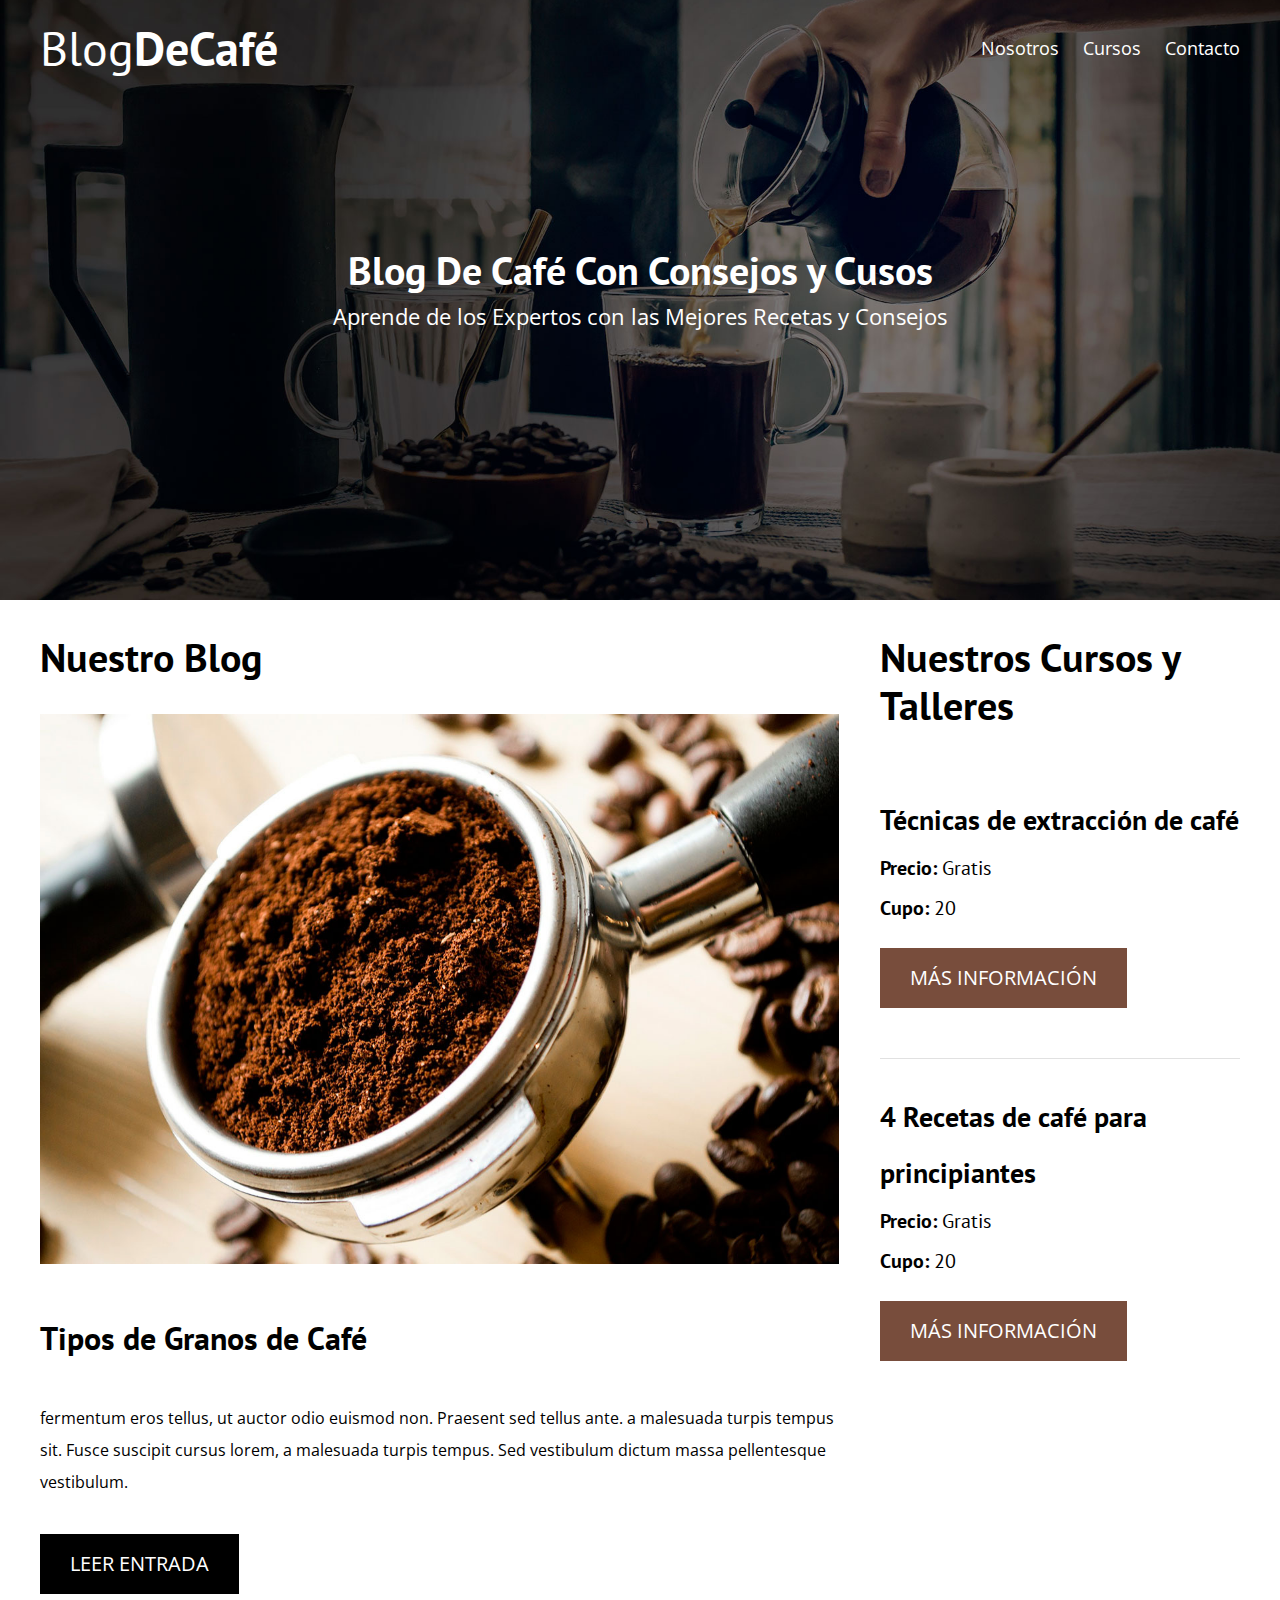
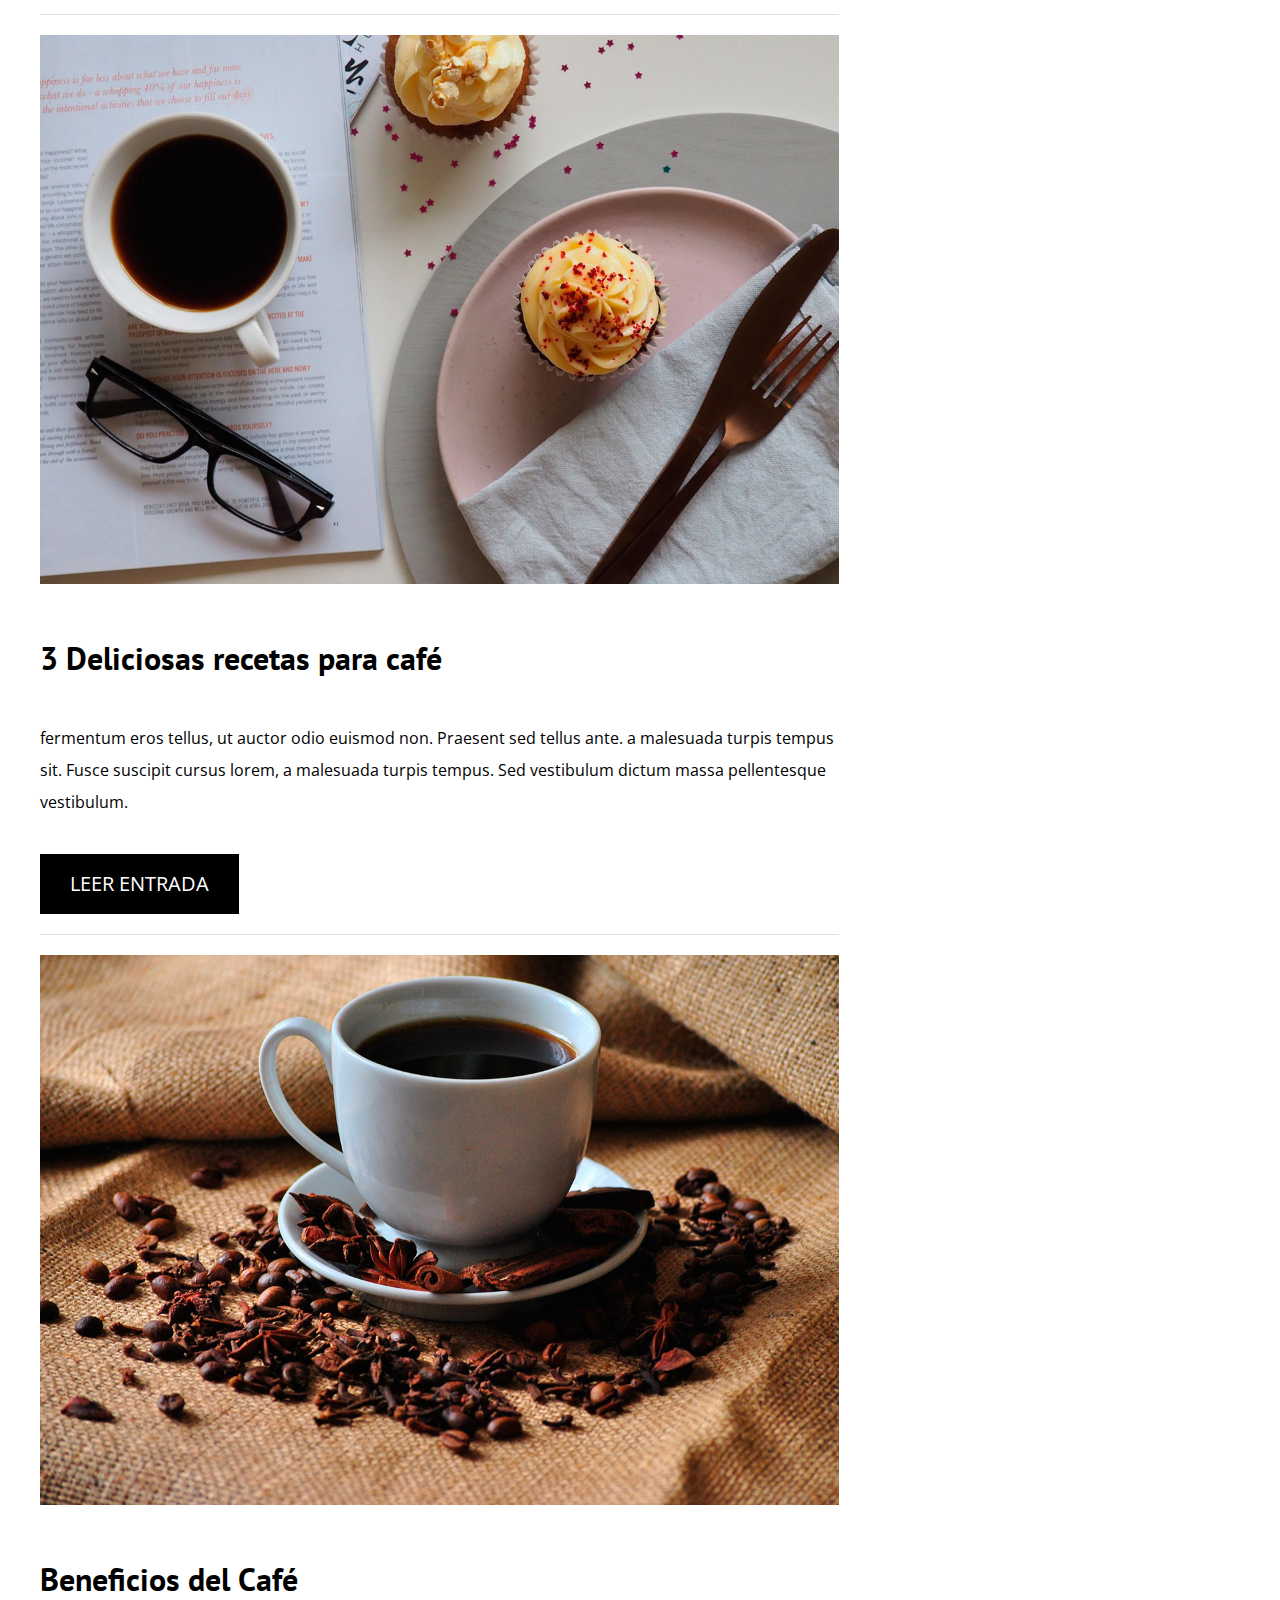
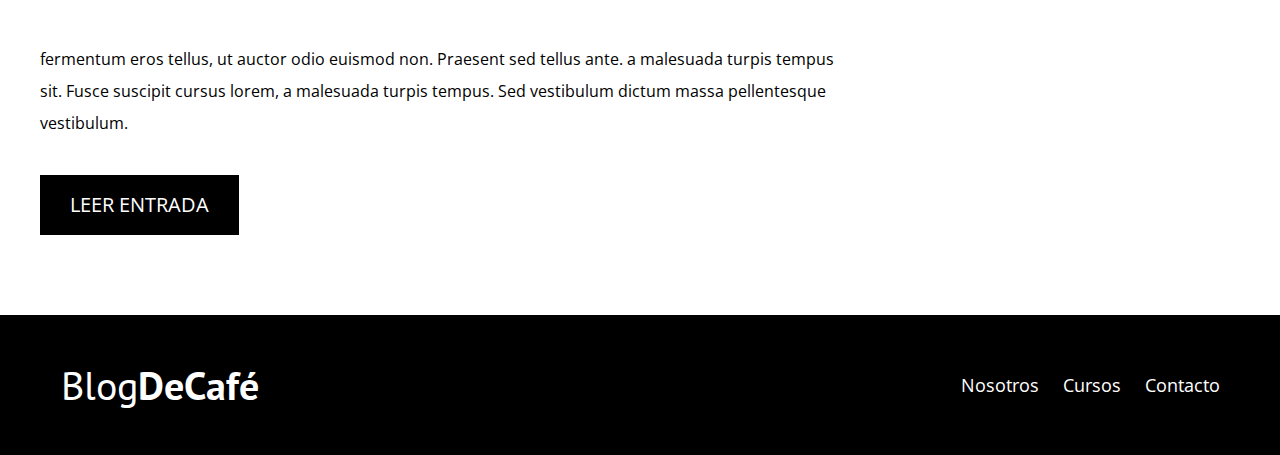
<file: index.html>
<!DOCTYPE html>
<html lang="en">
<head>
    <meta charset="UTF-8">
    <meta name="viewport" content="width=device-width, initial-scale=1.0">
    <title>Blog De Café</title>
    <link href="https://fonts.googleapis.com/css2?family=Open+Sans&family=PT+Sans:wght@400;700&display=swap" rel="stylesheet">
    <link rel="stylesheet" href="css/normalize.css">
    <link rel="stylesheet" href="css/style.css">
</head>
<body>
    <header class="site-header">
        <div class="contenedor">
            <div class="barra">
                <a href="index.html">
                <h1 class="no-margin">Blog<span>DeCafé</span></h1>
                </a>
                <nav class="navegacion">
                    <a href="nosotros.html">Nosotros</a>
                    <a href="cursos.html">Cursos</a>
                    <a href="contacto.html">Contacto</a>
                </nav>
            </div> 
        </div>

        <div class="texto-header">
            <h2 class="no-margin">Blog De Café Con Consejos y Cusos</h2>
            <p class="no-margin">Aprende de los Expertos con las Mejores Recetas y Consejos</p>
        </div>
    </header>

    <div class="contenido-principal contenedor">
        <main class="blog">
            <h2>Nuestro Blog</h2>

            <article class="entrada-blog">
                <div class="imagen">
                    <img src="img/blog1.jpg" alt="Imagen Blog">
                </div>
                <div class="contenido-blog">
                    <h3>Tipos de Granos de Café</h3>
                    <p>fermentum eros tellus, ut auctor odio euismod non. 
                    Praesent sed tellus ante. a malesuada turpis tempus sit.
                    Fusce suscipit cursus lorem, a malesuada turpis tempus.
                    Sed vestibulum dictum massa pellentesque vestibulum.</p>
                    <a class="btn btn-primario">Leer Entrada</a>
                </div>

                <div class="imagen">
                    <img src="img/blog2.jpg" alt="Imagen Blog">
                </div>
                <div class="contenido-blog">
                    <h3>3 Deliciosas recetas para café</h3>
                    <p>fermentum eros tellus, ut auctor odio euismod non. 
                    Praesent sed tellus ante. a malesuada turpis tempus sit.
                    Fusce suscipit cursus lorem, a malesuada turpis tempus.
                    Sed vestibulum dictum massa pellentesque vestibulum.</p>
                    <a class="btn btn-primario">Leer Entrada</a>
                </div>

                <div class="imagen">
                    <img src="img/blog3.jpg" alt="Imagen Blog">
                </div>
                <div class="contenido-blog">
                    <h3>Beneficios del Café</h3>
                    <p>fermentum eros tellus, ut auctor odio euismod non. 
                    Praesent sed tellus ante. a malesuada turpis tempus sit.
                    Fusce suscipit cursus lorem, a malesuada turpis tempus.
                    Sed vestibulum dictum massa pellentesque vestibulum.</p>
                    <a class="btn btn-primario">Leer Entrada</a>
                </div>
            </article>
        </main>
        <aside class="cursos">
            <h2>Nuestros Cursos y Talleres</h2>

            <ul class="cursos-lista">
                <li class="curso">
                    <h4 class="no-margin">Técnicas de extracción de café</h4>
                    <p class="no-margin">Precio: <span>Gratis</span></p>
                    <p class="no-margin">Cupo: <span>20</span></p>
                    <a href="cursos.html" class="btn btn-secundario">Más Información</a>
                </li>
                <li class="curso">
                    <h4 class="no-margin">4 Recetas de café para principiantes</h4>
                    <p class="no-margin">Precio: <span>Gratis</span></p>
                    <p class="no-margin">Cupo: <span>20</span></p>
                    <a href="cursos.html" class="btn btn-secundario">Más Información</a>
                </li>
            </ul>
        </aside>

    </div>

    <footer class="site-footer">
        <div class="contenedor">
            <div class="barra">
                <a href="index.html">
                <p class="no-margin">Blog<span>DeCafé</span></p> 
                </a>
                <nav class="navegacion">
                    <a href="nosotros.html">Nosotros</a>
                    <a href="cursos.html">Cursos</a>
                    <a href="contacto.html">Contacto</a>
                </nav>
            </div>
        </div>
    </footer>

</body>
</html>
</file>
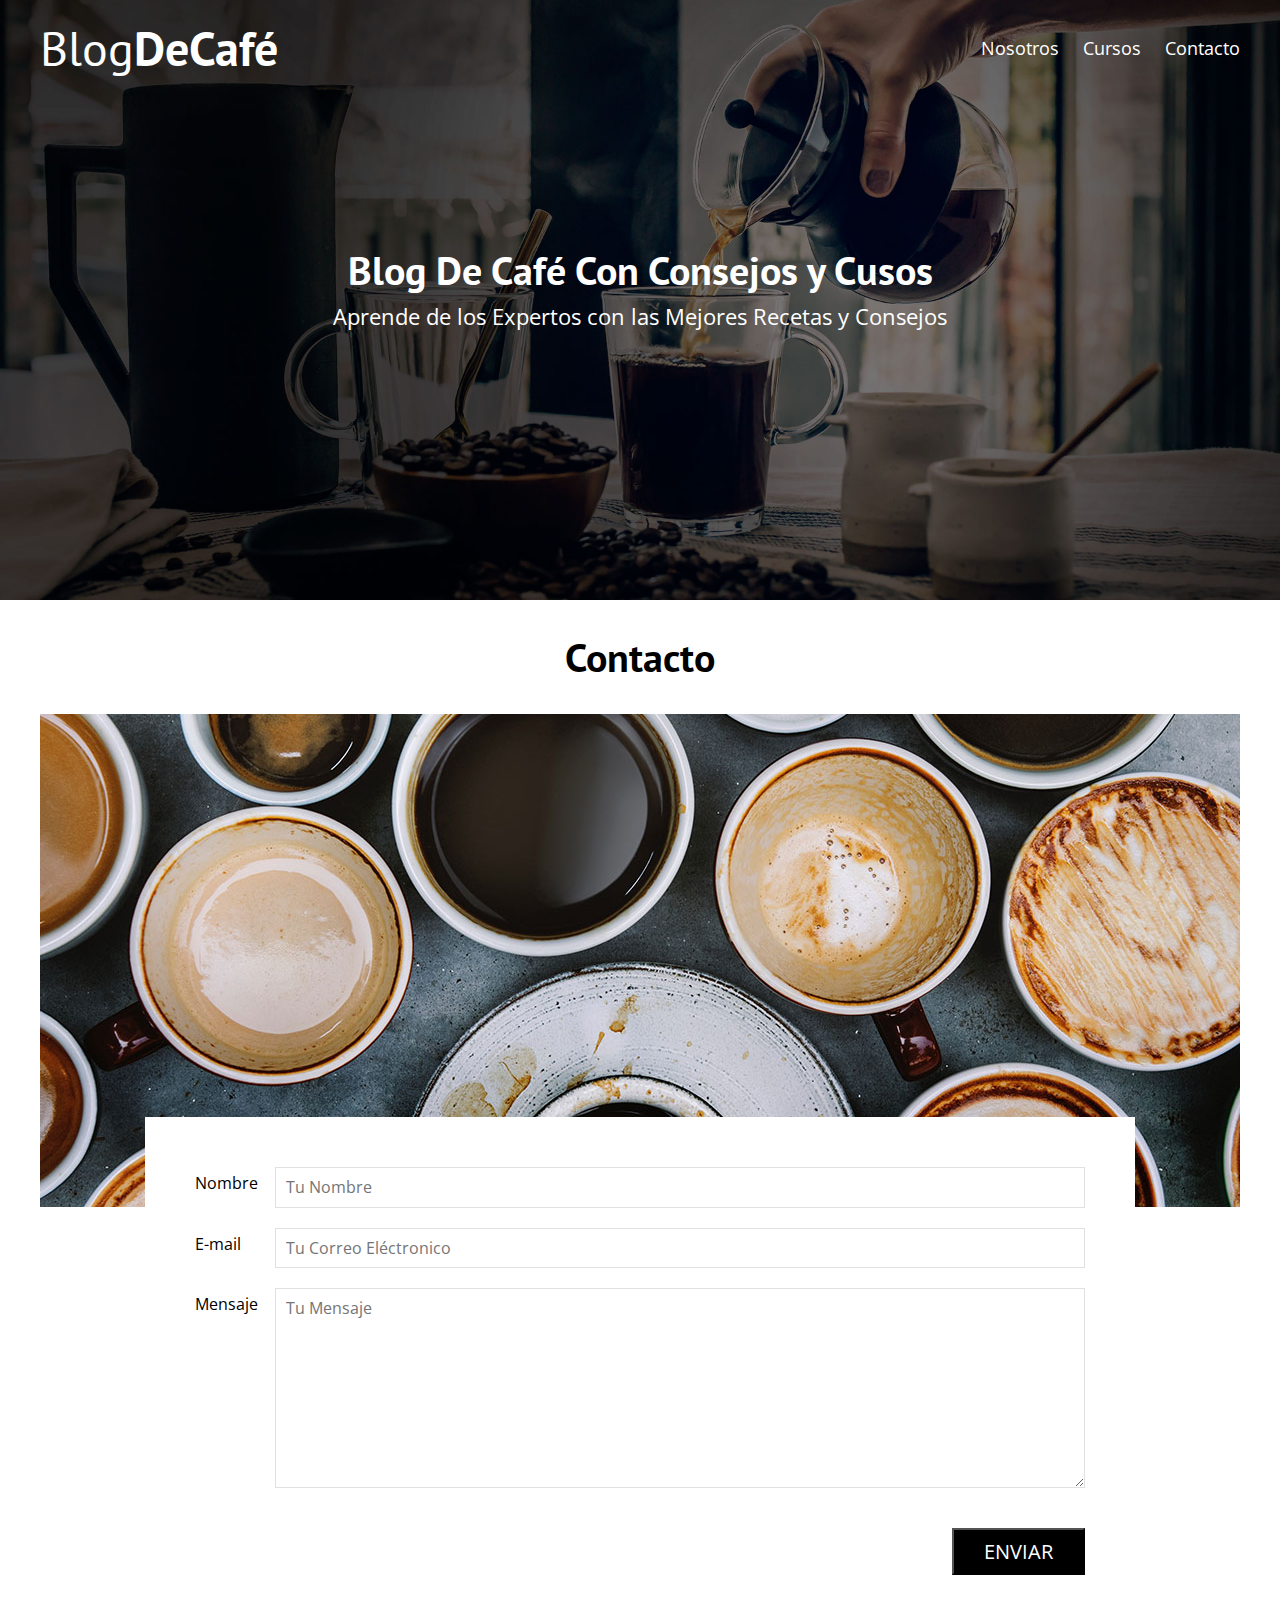
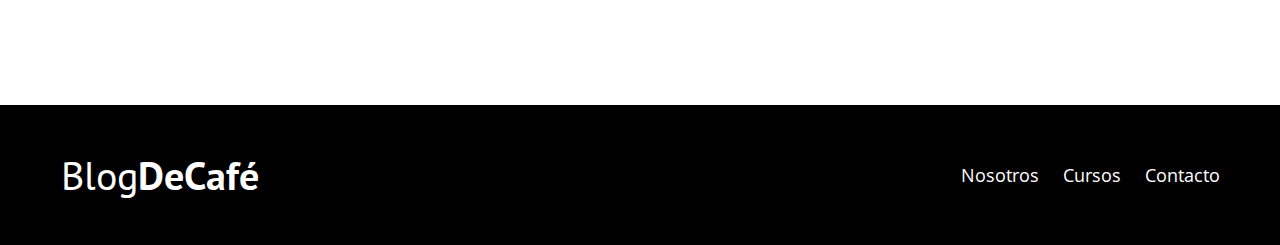
<file: contacto.html>
<!DOCTYPE html>
<html lang="en">
<head>
    <meta charset="UTF-8">
    <meta name="viewport" content="width=device-width, initial-scale=1.0">
    <title>Blog De Café</title>
    <link href="https://fonts.googleapis.com/css2?family=Open+Sans&family=PT+Sans:wght@400;700&display=swap" rel="stylesheet">
    <link rel="stylesheet" href="css/normalize.css">
    <link rel="stylesheet" href="css/style.css">
</head>
<body>
    <header class="site-header">
        <div class="contenedor">
            <div class="barra">
                <a href="index.html">
                <h1 class="no-margin">Blog<span>DeCafé</span></h1>
                </a>
                <nav class="navegacion">
                    <a href="nosotros.html">Nosotros</a>
                    <a href="cursos.html">Cursos</a>
                    <a href="contacto.html">Contacto</a>
                </nav>
            </div> 
        </div>

        <div class="texto-header">
            <h2 class="no-margin">Blog De Café Con Consejos y Cusos</h2>
            <p class="no-margin">Aprende de los Expertos con las Mejores Recetas y Consejos</p>
        </div>
    </header>

    <main class="contenedor">
        <h2 class="centrar-texto">Contacto</h2>

        <div class="grid centrar-columnas">
            <div class="columnas-12">
                <img src="/img/contacto.jpg" alt="Imagen Contacto">
            </div>

            <div class="columnas-10 formulario-contacto">
                <form action="#">
                    <div class="campo">
                        <label for="Nombre">Nombre</label>
                        <input type="text" id="Nombre" placeholder="Tu Nombre">
                    </div>
                    <div class="campo">
                        <label for="Email">E-mail</label>
                        <input type="email" id="Email" placeholder="Tu Correo Eléctronico">
                    </div>
                    <div class="campo mensaje">
                        <label for="Mensaje">Mensaje</label>
                        <textarea placeholder="Tu Mensaje" id="Mensaje"></textarea>
                    </div>

                    <div class="campo enviar">
                        <input class="btn btn-primario" type="submit" value="Enviar">
                    </div>
                </form>
                
            </div>
        </div>
        
    </main>

    <footer class="site-footer">
        <div class="contenedor">
            <div class="barra">
                <a href="index.html">
                <p class="no-margin">Blog<span>DeCafé</span></p> 
                </a>
                <nav class="navegacion">
                    <a href="nosotros.html">Nosotros</a>
                    <a href="cursos.html">Cursos</a>
                    <a href="contacto.html">Contacto</a>
                </nav>
            </div>
        </div>
    </footer>

</body>
</html>
</file>
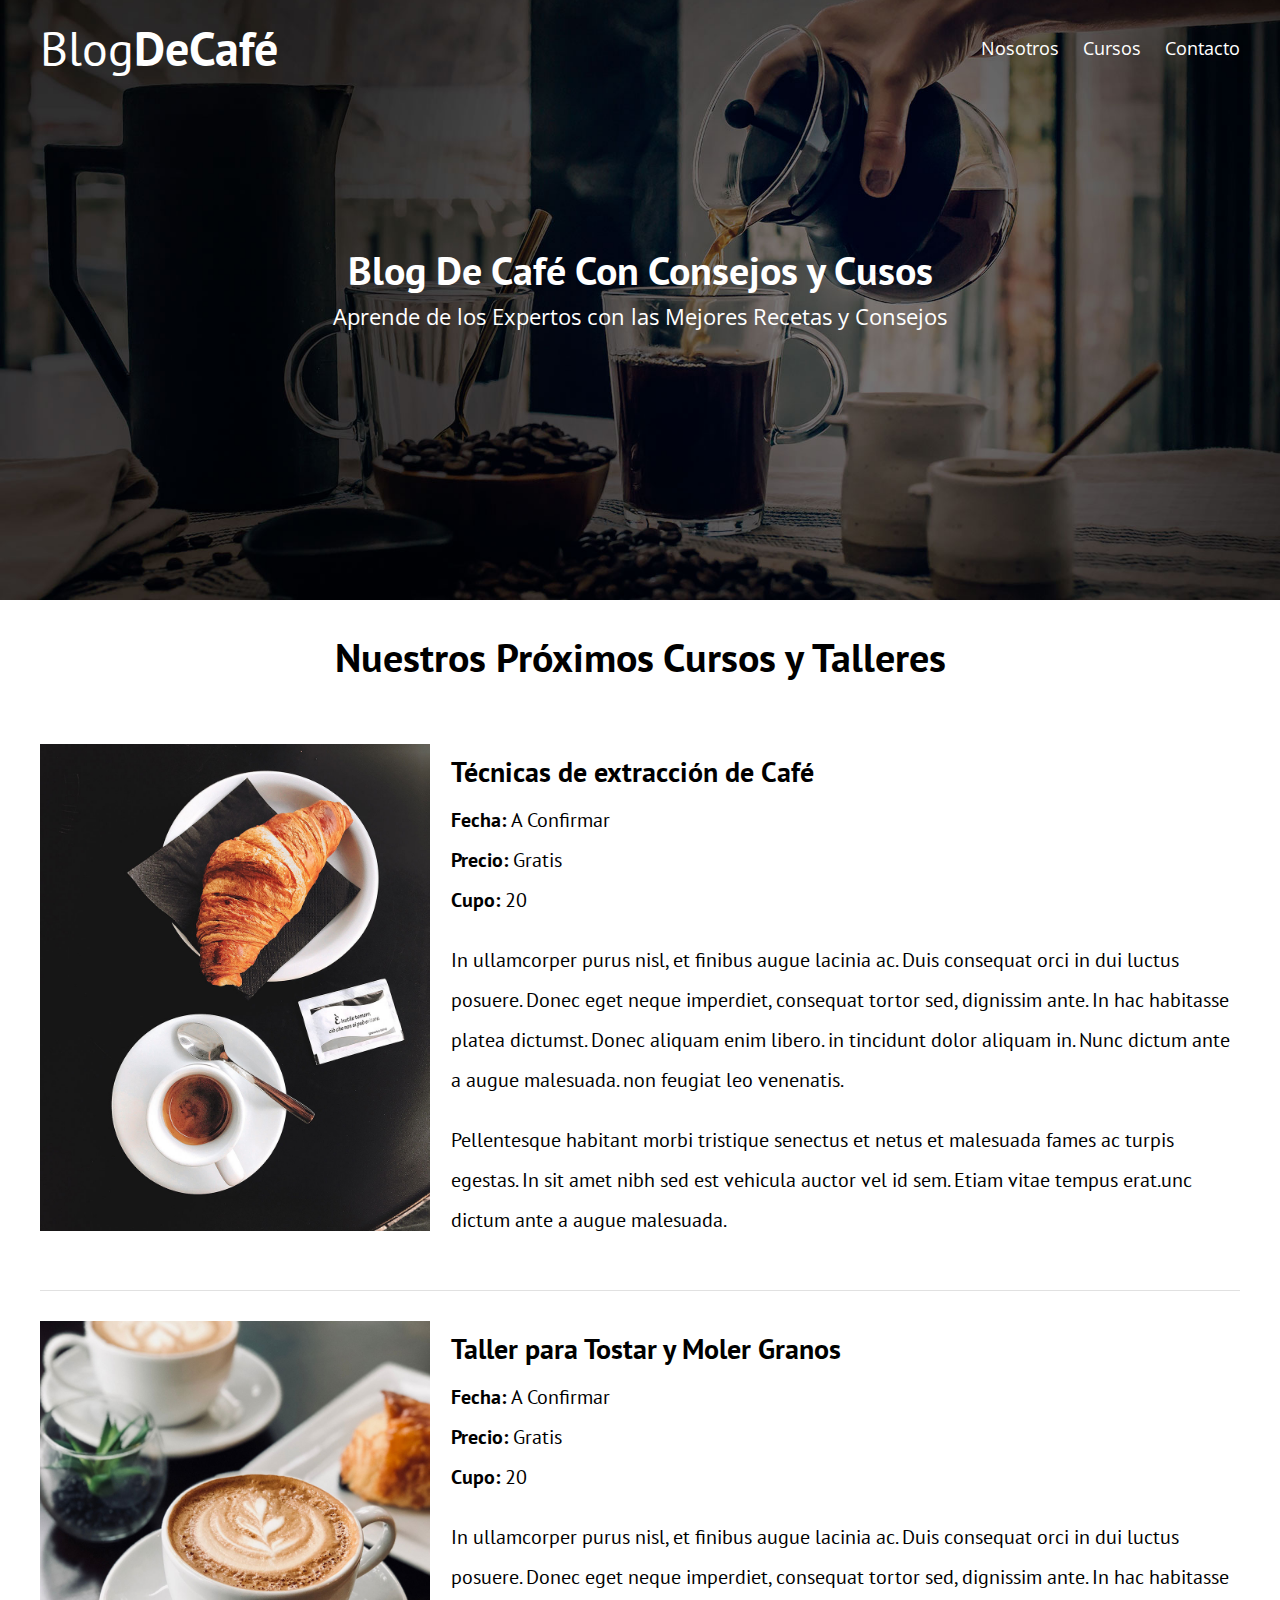
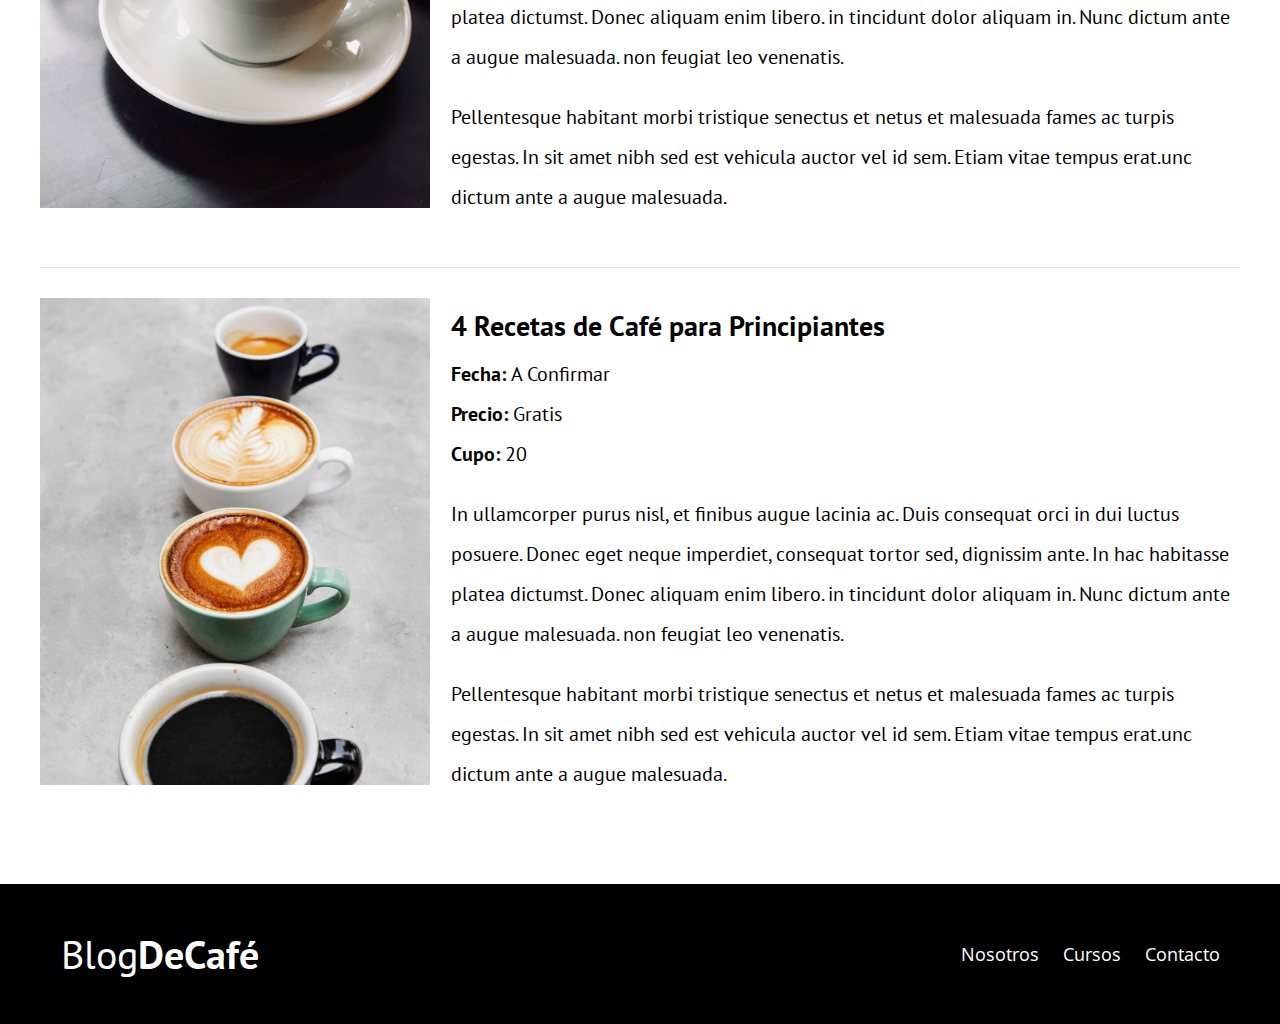
<file: cursos.html>
<!DOCTYPE html>
<html lang="en">
<head>
    <meta charset="UTF-8">
    <meta name="viewport" content="width=device-width, initial-scale=1.0">
    <title>Blog De Café</title>
    <link href="https://fonts.googleapis.com/css2?family=Open+Sans&family=PT+Sans:wght@400;700&display=swap" rel="stylesheet">
    <link rel="stylesheet" href="css/normalize.css">
    <link rel="stylesheet" href="css/style.css">
</head>
<body>
    <header class="site-header">
        <div class="contenedor">
            <div class="barra">
                <a href="index.html">
                <h1 class="no-margin">Blog<span>DeCafé</span></h1>
                </a>
                <nav class="navegacion">
                    <a href="nosotros.html">Nosotros</a>
                    <a href="cursos.html">Cursos</a>
                    <a href="contacto.html">Contacto</a>
                </nav>
            </div> 
        </div>

        <div class="texto-header">
            <h2 class="no-margin">Blog De Café Con Consejos y Cusos</h2>
            <p class="no-margin">Aprende de los Expertos con las Mejores Recetas y Consejos</p>
        </div>
    </header>

    <main class="contenedor">
            <h2 class="centrar-texto">Nuestros Próximos Cursos y Talleres</h2>
    

        <article class="curso grid">
            <div class="columnas-4">
                <img src="img/curso1.jpg" alt="Imagen Curso">
            </div>
            <div class="columnas-8">
                <h4 class="no-margin">Técnicas de extracción de Café</h4>
                <p class="no-margin">Fecha: <span>A Confirmar</span></p>
                <p class="no-margin">Precio: <span>Gratis</span></p>
                <p class="no-margin">Cupo: <span>20</span></p>

                <p class="descripcion">In ullamcorper purus nisl, et finibus augue lacinia ac. 
                    Duis consequat orci in dui luctus posuere. 
                    Donec eget neque imperdiet, consequat tortor sed, dignissim ante. 
                    In hac habitasse platea dictumst. Donec aliquam enim libero. 
                    in tincidunt dolor aliquam in. Nunc dictum ante a augue malesuada. 
                    non feugiat leo venenatis.
                </p>
                <p class="descripcion">Pellentesque habitant morbi tristique senectus et netus et 
                    malesuada fames ac turpis egestas. In sit amet nibh sed est vehicula auctor vel id sem. 
                    Etiam vitae tempus erat.unc dictum ante a augue malesuada.
                </p>

            </div>
        </article>
        <article class="curso grid">
            <div class="columnas-4">
                <img src="img/curso2.jpg" alt="Imagen Curso">
            </div>
            <div class="columnas-8">
                <h4 class="no-margin">Taller para Tostar y Moler Granos</h4>
                <p class="no-margin">Fecha: <span>A Confirmar</span></p>
                <p class="no-margin">Precio: <span>Gratis</span></p>
                <p class="no-margin">Cupo: <span>20</span></p>

                <p class="descripcion">In ullamcorper purus nisl, et finibus augue lacinia ac. 
                    Duis consequat orci in dui luctus posuere. 
                    Donec eget neque imperdiet, consequat tortor sed, dignissim ante. 
                    In hac habitasse platea dictumst. Donec aliquam enim libero. 
                    in tincidunt dolor aliquam in. Nunc dictum ante a augue malesuada. 
                    non feugiat leo venenatis.
                </p>
                <p class="descripcion">Pellentesque habitant morbi tristique senectus et netus et 
                    malesuada fames ac turpis egestas. In sit amet nibh sed est vehicula auctor vel id sem. 
                    Etiam vitae tempus erat.unc dictum ante a augue malesuada.
                </p>

            </div>
        </article>
        <article class="curso grid">
            <div class="columnas-4">
                <img src="img/curso3.jpg" alt="Imagen Curso">
            </div>
            <div class="columnas-8">
                <h4 class="no-margin">4 Recetas de Café para Principiantes</h4>
                <p class="no-margin">Fecha: <span>A Confirmar</span></p>
                <p class="no-margin">Precio: <span>Gratis</span></p>
                <p class="no-margin">Cupo: <span>20</span></p>

                <p class="descripcion">In ullamcorper purus nisl, et finibus augue lacinia ac. 
                    Duis consequat orci in dui luctus posuere. 
                    Donec eget neque imperdiet, consequat tortor sed, dignissim ante. 
                    In hac habitasse platea dictumst. Donec aliquam enim libero. 
                    in tincidunt dolor aliquam in. Nunc dictum ante a augue malesuada. 
                    non feugiat leo venenatis.
                </p>
                <p class="descripcion">Pellentesque habitant morbi tristique senectus et netus et 
                    malesuada fames ac turpis egestas. In sit amet nibh sed est vehicula auctor vel id sem. 
                    Etiam vitae tempus erat.unc dictum ante a augue malesuada.
                </p>

                

            </div>
        </article>
    </main>

    <footer class="site-footer">
        <div class="contenedor">
            <div class="barra">
                <a href="index.html">
                <p class="no-margin">Blog<span>DeCafé</span></p> 
                </a>
                <nav class="navegacion">
                    <a href="nosotros.html">Nosotros</a>
                    <a href="cursos.html">Cursos</a>
                    <a href="contacto.html">Contacto</a>
                </nav>
            </div>
        </div>
    </footer>

</body>
</html>
</file>
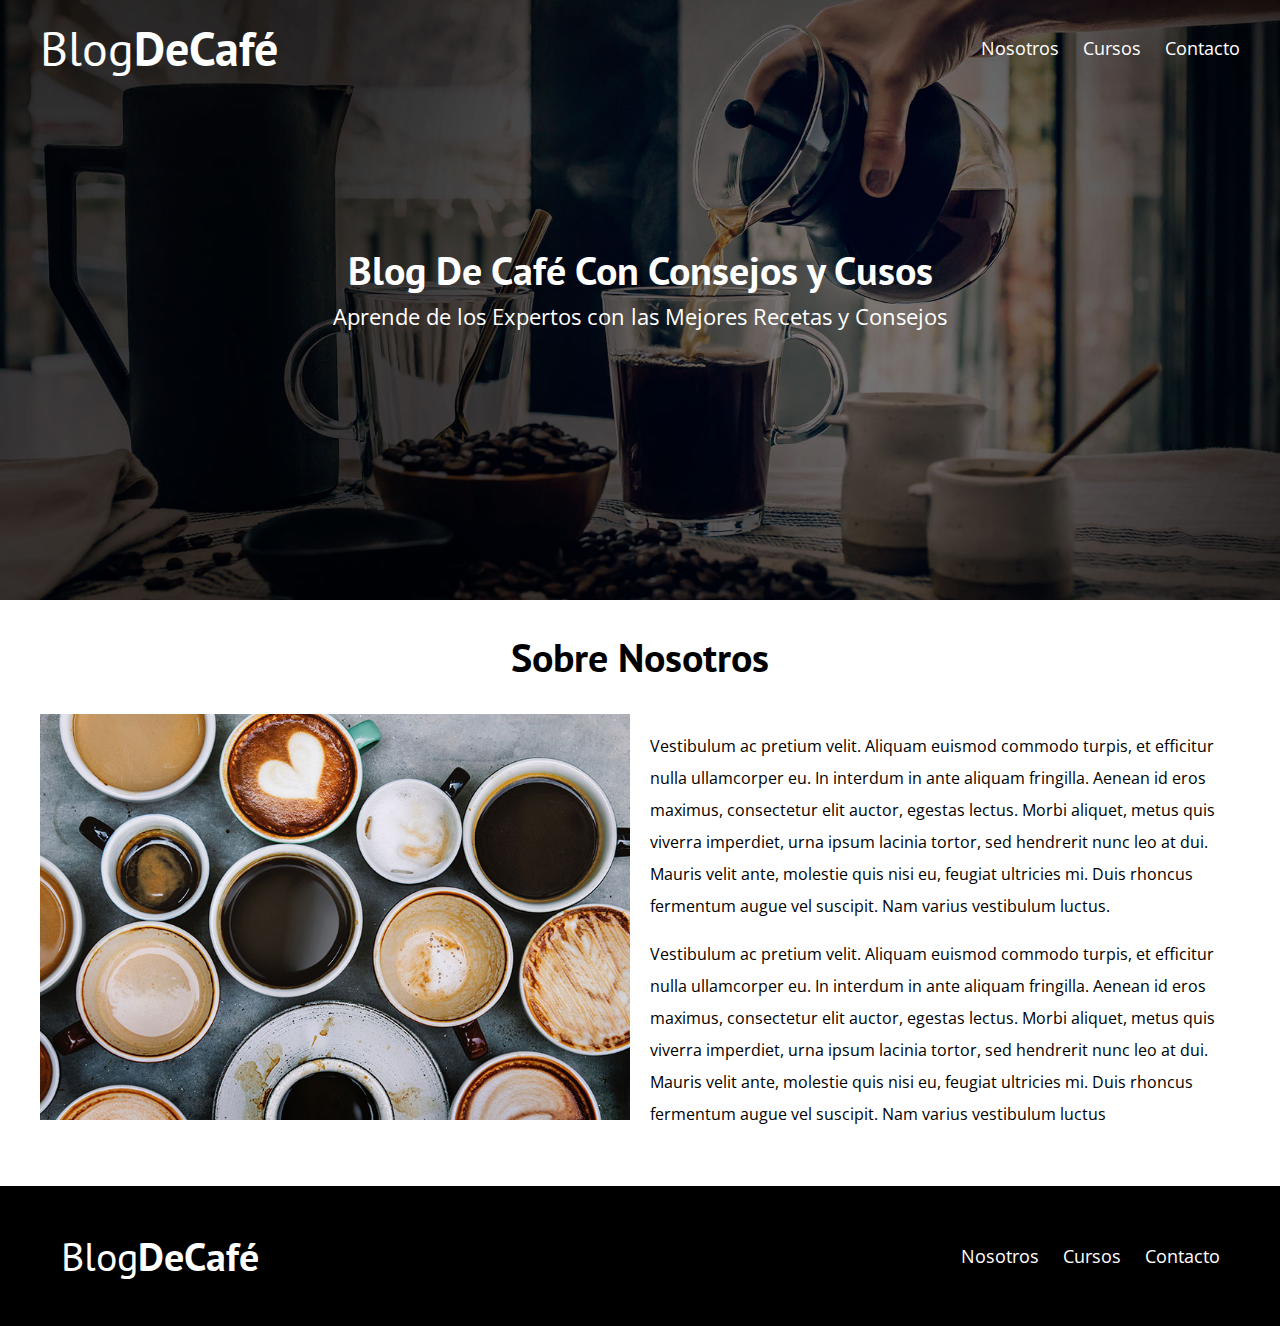
<file: nosotros.html>
<!DOCTYPE html>
<html lang="en">
<head>
    <meta charset="UTF-8">
    <meta name="viewport" content="width=device-width, initial-scale=1.0">
    <title>Blog De Café</title>
    <link href="https://fonts.googleapis.com/css2?family=Open+Sans&family=PT+Sans:wght@400;700&display=swap" rel="stylesheet">
    <link rel="stylesheet" href="css/normalize.css">
    <link rel="stylesheet" href="css/style.css">
</head>
<body>
    <header class="site-header">
        <div class="contenedor">
            <div class="barra">
                <a href="index.html">
                <h1 class="no-margin">Blog<span>DeCafé</span></h1>
                </a>
                <nav class="navegacion">
                    <a href="nosotros.html">Nosotros</a>
                    <a href="cursos.html">Cursos</a>
                    <a href="contacto.html">Contacto</a>
                </nav>
            </div> 
        </div>

        <div class="texto-header">
            <h2 class="no-margin">Blog De Café Con Consejos y Cusos</h2>
            <p class="no-margin">Aprende de los Expertos con las Mejores Recetas y Consejos</p>
        </div>
    </header>

    <main class="contenedor">
        <h2 class="centrar-texto">Sobre Nosotros</h2>
        <div class="grid">
            <div class="columnas-6">
                <img src="img/nosotros.jpg" alt="Imagen Nosotros">
            </div>
            <div class="columnas-6">
                <p>Vestibulum ac pretium velit. Aliquam euismod commodo turpis, et efficitur nulla ullamcorper eu. 
                    In interdum in ante aliquam fringilla. Aenean id eros maximus, consectetur elit auctor, egestas lectus. 
                    Morbi aliquet, metus quis viverra imperdiet, urna ipsum lacinia tortor, sed hendrerit nunc leo at dui. 
                    Mauris velit ante, molestie quis nisi eu, feugiat ultricies mi. Duis rhoncus fermentum augue vel suscipit. 
                    Nam varius vestibulum luctus.</p>
                <p>Vestibulum ac pretium velit. Aliquam euismod commodo turpis, et efficitur nulla ullamcorper eu. 
                    In interdum in ante aliquam fringilla. Aenean id eros maximus, consectetur elit auctor, egestas lectus. 
                    Morbi aliquet, metus quis viverra imperdiet, urna ipsum lacinia tortor, sed hendrerit nunc leo at dui. 
                    Mauris velit ante, molestie quis nisi eu, feugiat ultricies mi. Duis rhoncus fermentum augue vel suscipit. 
                    Nam varius vestibulum luctus</p>
            </div>
        </div>
    </main>

    <footer class="site-footer">
        <div class="contenedor">
            <div class="barra">
                <a href="index.html">
                <p class="no-margin">Blog<span>DeCafé</span></p> 
                </a>
                <nav class="navegacion">
                    <a href="nosotros.html">Nosotros</a>
                    <a href="cursos.html">Cursos</a>
                    <a href="contacto.html">Contacto</a>
                </nav>
            </div>
        </div>
    </footer>

</body>
</html>
</file>
<file: css/style.css>
html {
    box-sizing: border-box;
    font-size: 62.5%; /*1Rem = 10Px*/
}
*, *:before, *:after {
    box-sizing: inherit;
}

body{
    font-family: 'Open Sans', sans-serif;
    font-size: 1.6rem;
    line-height: 2;
}

/*Globales*/

.contenedor{
    max-width: 1200px;
    margin: 0 auto;
    width: 95%;
}

h1, h2, h3, h4{
    font-family: 'PT Sans', sans-serif;
}

h1{
    font-size: 4.8rem;
}

h2{
    font-size: 4rem;
    line-height: 1.2;
}

h3{
    font-size: 3.2rem;
}

h4{
    font-size: 2.8rem;
}

img{
    max-width: 100%;
}

/*Utilidades*/
.centrar-texto{
    text-align: center;
}

/*Grid*/
@media (min-width:768px){
    .grid{
        display: flex;
        justify-content: space-between;
        flex-wrap: wrap;
    }

    .centrar-columnas{
        justify-content: center;
    }

    .columnas-4{
        flex: 0 0 calc(33.3% - 1rem)
    }

    .columnas-6{
        flex: 0 0 calc(50% - 1rem);
    }


    .columnas-8{
        flex: 0 0 calc(66.6% - 1rem);
    }

    .columnas-10{
        flex: 0 0 calc(83.3% - 1rem);
    }

    .columnas-12{
        flex: 0 0 100%;
    }
}


.no-margin{
    margin: 0;
}

/*Botones*/

.btn{
    display: block; /*Toman todo el espacio disponible*/
    text-align: center;
    padding: 1rem 3rem; /*Para hacer mas anchos los botones*/
    margin: 2rem 0;
    color: #ffffff;
    text-decoration: none;
    font-family: 'PT Sans' sans-serif;
    font-family: 700;
    text-transform: uppercase;
    font-size: 2rem;
    flex: 0 0 100%; /*Para que el btn de contacto ocupe el 100% */
}

.btn:hover{
    cursor: pointer;
}

@media (min-width:768px){
    .btn{
        display: inline-block; /*Ancho definido por Padding*/
        margin: 2rem 0;
        flex: 0 0 auto; /*Para que el btn de contacto ocupe menos en pc*/
    }
}

.btn-primario{
    background-color: #000000;
}

.btn-secundario{
    background-color: #784d3c;
}
/*Header*/

@media (min-width:768px){
    .barra{
        display: flex;
        justify-content: space-between;
        align-items: center;
    }
}

.site-header{
    background-image: url(../img/banner.jpg);
    background-repeat: no-repeat;
    background-position: center center;
    background-size: cover;
    height: 60rem;
}

.site-header a{
    color: #ffffff;
    text-decoration: none;
}

.site-header h1{
    text-align: center;
    font-weight: 400;
}

.site-header h1 span{
    font-weight: 700;
}

/*Navegación*/

.navegacion a{
    text-align: center;
    display: block;
    font-size: 1.8rem;
}

@media (min-width:768px){
    .navegacion a{
        display: inline;
        margin-right: 2rem;
    }

    .navegacion a:last-of-type{
        margin: 0;
    }
    
}

/*Texto Del Header*/

.texto-header{
    color: #ffffff;
    text-align: center;
    margin-top: 5rem;
}

@media (min-width:768px){
    .texto-header{
        margin-top: 15rem;
    }
}

.texto-header p{
    font-size: 2.2rem;
}

/*Contenido Principal HOME*/

.contenido-principal{
    display: flex;
    flex-wrap: wrap;
}

.blog,
.cursos{
    flex: 0 0 100%;
}

.cursos{
    order: -1;
}

@media (min-width:768px){
    .contenido-principal{
        justify-content: space-between;
    }

    .blog{
        flex-basis: 66.6%;
        order: -1;
    }

    .cursos{
        flex-basis: calc(33.3% - 4rem);
    }
}

/*Decoración Blog*/

.contenido-blog{
    margin-bottom: 2rem;
    border-bottom: 1px solid #e1e1e1;
}

.contenido-blog:last-of-type{
    border-bottom: none;
}

/*Cursos Sidebar*/

.cursos-lista{
    padding: 0;
    list-style: none;
}

.curso{
    padding-top: 3rem;
    padding-bottom: 3rem;
    border-bottom: 1px solid #e1e1e1;
}

.curso:last-of-type{
    border-bottom: 0;
    padding-top: 3rem;
}

.curso p{
    font-family: 'PT Sans', sans-serif;
    font-weight: 700;
    font-size: 2rem;
}

.curso p span,
.curso p.descripcion{ /*Se ahce así para darle más peso*/
    font-weight: 400;
}

/*Footer*/

.site-footer{
    padding: 3rem;
    background-color: #000000;
    margin-top: 4rem;
}

.site-footer p{
    color: #ffffff;
    font-size: 4rem;
    font-weight: 400;
    font-family:'PT Sans', sans-serif;
    text-align: center;
}

.site-footer p span{
    font-weight: 700;
}

.site-footer a{
    color: #ffffff;
    text-decoration: none;
}

/*Contacto*/

.formulario-contacto{
    background-color: #ffffff;
    padding: 5rem;
}

@media (min-width:768px) {
    .formulario-contacto{
        margin-top: -10rem;
    }
}

.formulario-contacto .campo{
    display: flex;
    justify-content: space-between;
    margin-bottom: 2rem;
}

.formulario-contacto .campo label{
    flex: 0 0 8rem;
}

.formulario-contacto .campo input:not([type="submit"]), /*Crecen todos los .campo menos submit*/
.formulario-contacto textarea{                       
    flex: 1;
    border: 1px solid #e1e1e1;
    padding: 1rem;
}

.formulario-contacto textarea{
    height: 20rem;
}

.formulario-contacto .enviar{
    display: flex;
    justify-content: flex-end;
}
</file>
